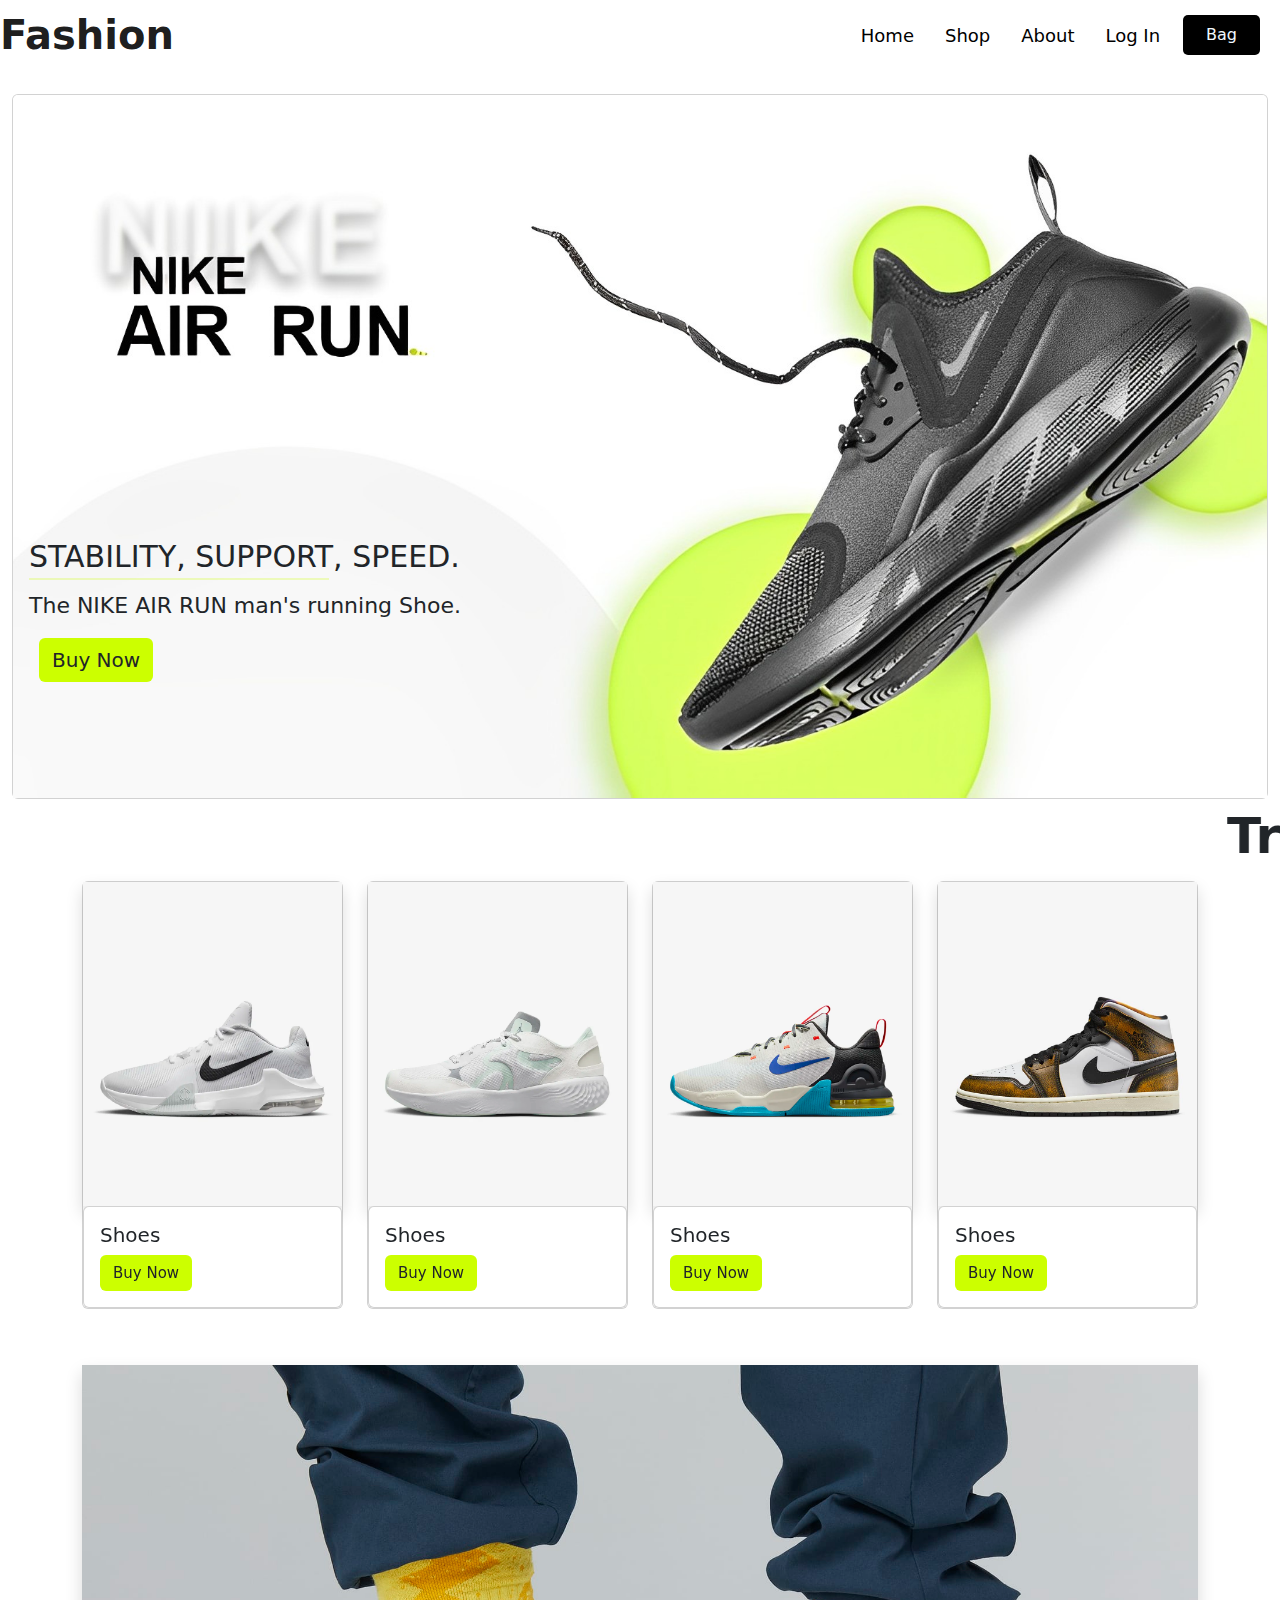
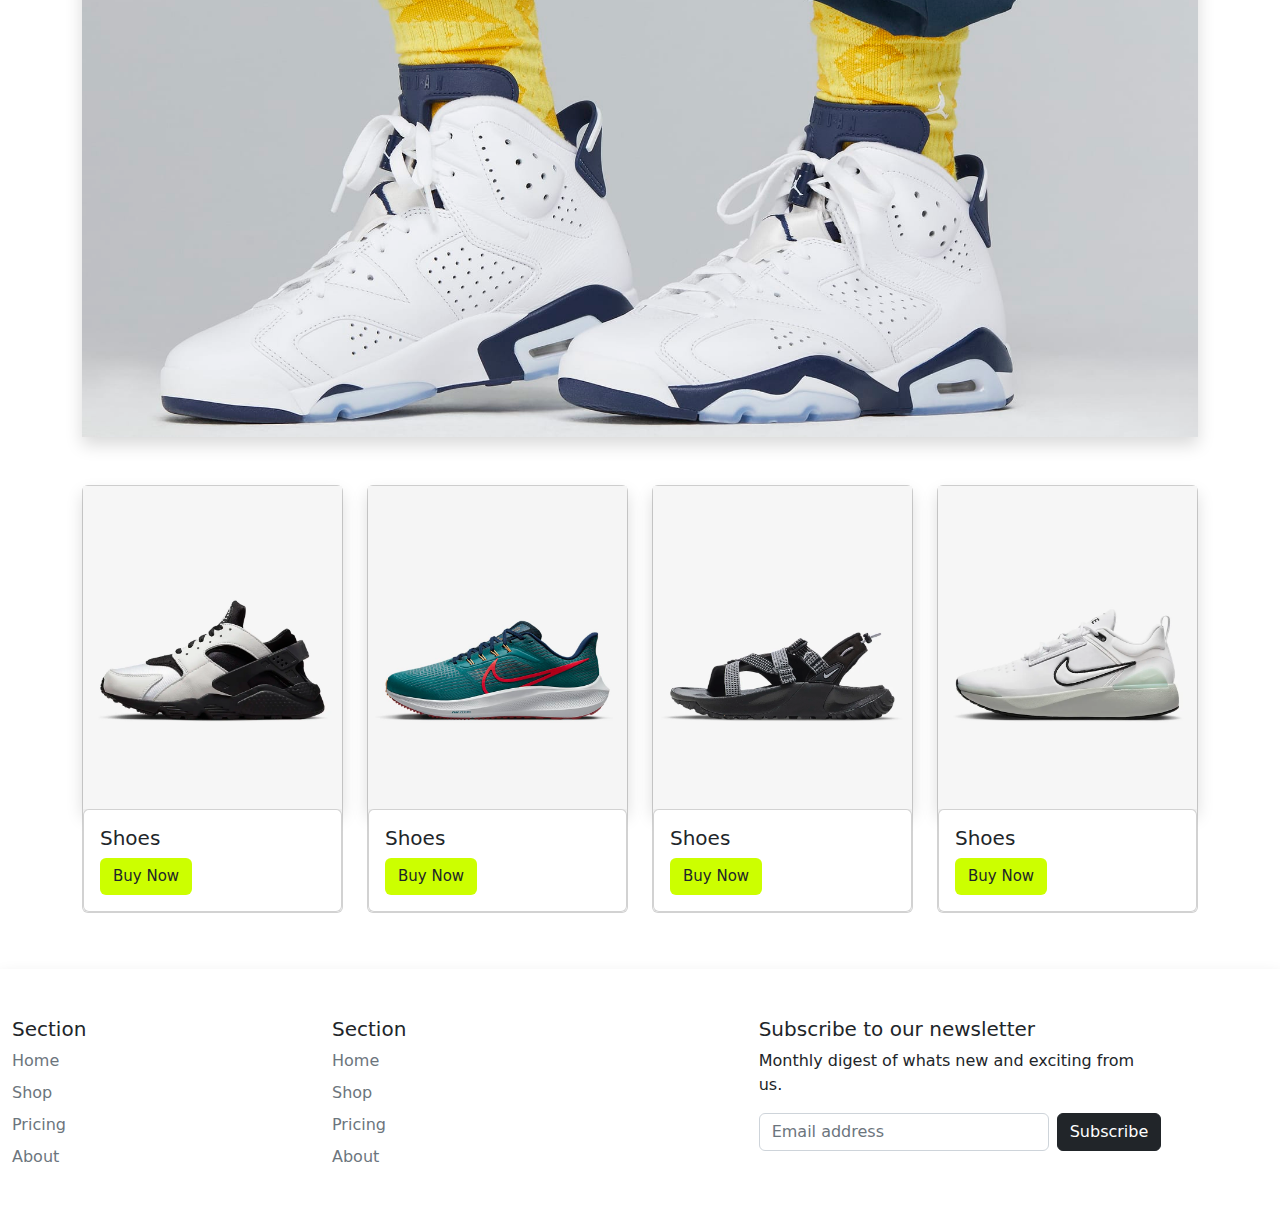
<file: index.html>
<!doctype html>
<html lang="en">
  <head>
    <title>Fashion</title>
    <!-- Required meta tags -->
    <meta charset="utf-8">
    <meta name="viewport" content="width=device-width, initial-scale=1, shrink-to-fit=no">

    <!-- Bootstrap CSS -->
    <!-- <link rel="stylesheet" href="https://stackpath.bootstrapcdn.com/bootstrap/4.3.1/css/bootstrap.min.css" integrity="sha384-ggOyR0iXCbMQv3Xipma34MD+dH/1fQ784/j6cY/iJTQUOhcWr7x9JvoRxT2MZw1T" crossorigin="anonymous"> -->
    <link rel="stylesheet" href="bootstrap.min.css">
    <link rel="stylesheet" href="style.css">
    <style>
    </style>
  </head>
  <body>
    <!-- navbar start -->
    <nav class="navbar navbar-expand-sm navbar-light position-sticky fixed-top" style="background-color: white; max-height: 70px;">
      <a href="index.html" class="navbar-brand mr-5" id="logo">Fashion</a>
      <button class="navbar-toggler" data-target="#navbarid" data-toggle="collapse" style="border: none;">
          <span class="navbar-toggler-icon" style="border: none;"></span>
      </button>
      <div class="collapse navbar-collapse text-center justify-content-end" id="navbarid" style="border: none; background-color: #ffffffe5;">
          <ul class="navbar-nav natx ">
            <li class="nav-item mr-4">
              <a href="#" class="nav-link navlink" id="natx" style="margin-right: 15px;">Home</a>
            </li>
            <li class="nav-item mr-4">
              <a href="shop.html" class="nav-link navlink" id="natx" style="margin-right: 15px;">Shop</a>
            </li>
            <li class="nav-item mr-4">
              <a href="about.html" class="nav-link navlink" id="natx" style="margin-right: 15px;">About</a>
            </li>
            <li class="nav-item mr-4">
              <a href="login.html" class="nav-link navlink" id="natx" style="margin-right: 15px;">Log In</a>
            </li>
          </ul>
          <ul class="navbar-nav" >
              <li class="nav-item" style="background-color: black; border-radius: 5px; margin-right: 20px;">
                  <a href="bag.html" class="nav-link" id="natx" style="color: aliceblue; margin-left: 15px; margin-right: 15px;">Bag</a>
              </li>
          </ul>
      </div>
    </nav>
    <!-- navbar end -->
      <!--  -->
      <br>
      <!-- main -->
      <div class="container-fluid">
        <div class="row">
          <div class="col">
            <div class="card img-fluid align-self-end">
              <img src="./Img/Home4.jpg" class="card-img-top" style="width: 100%;" alt="">
              <div class="card-img-overlay" id="homecon">
                <div class="card-title">
                  <h5 id="sss">STABILITY, SUPPORT, SPEED.</h5><hr id="hrhome">
                  <p id="phome">The NIKE AIR RUN man's running Shoe.</p>
                  <a href="shop.html"><button class="btn" href="" id="homebtn">Buy Now</button></a>
                </div>
              </div>
            </div>
          </div>
        </div>
      </div>
      <!--  -->
      <marquee behavior="" direction="" id="mq1">Trending <span style="text-shadow: -1px -1px #000, 1px -1px #000, -1px 1px #000, 1px 1px #000; color: rgb(255, 255, 255);">Shoes</span></marquee>
      <!--  -->
      <div class="container">
        <div class="row">
          <div class="col-6 col-lg-3 col-md-3 col-sm-6 mb-2">
            <div class="card">
              <img src="./Img/1.jpg" alt="" class="img-fluid shadow">
              <div class="card">
                <div class="card-body">
                  <h5 class="card-title">Shoes</h5>
                  <a href="shop.html"><button class="btn" id="cardbtn">Buy Now</button></a>
                  
                </div>
              </div>
            </div>
          </div>
          <div class="col-6 col-lg-3 col-md-3 col-sm-6 mb-2">
            <div class="card">
              <img src="./Img/3-1.jpg" alt="" class="img-fluid shadow">
              <div class="card">
                <div class="card-body">
                  <h5 class="card-title">Shoes</h5>
                  <a href="shop.html"><button class="btn" id="cardbtn">Buy Now</button></a>
                </div>
              </div>
            </div>
          </div>
          <div class="col-6 col-lg-3 col-md-3 col-sm-6 mb-2">
            <div class="card">
              <img src="./Img/8-1.jpg" alt="" class="img-fluid shadow">
              <div class="card">
                <div class="card-body">
                  <h5 class="card-title">Shoes</h5>
                  <a href="shop.html"><button class="btn" id="cardbtn">Buy Now</button></a>
                </div>
              </div>
            </div>
          </div>
          <div class="col-6 col-lg-3 col-md-3 col-sm-6 mb-2">
            <div class="card">
              <img src="./Img/11-1.jpg" alt="" class="img-fluid shadow">
              <div class="card">
                <div class="card-body">
                  <h5 class="card-title">Shoes</h5>
                  <a href="shop.html"><button class="btn" id="cardbtn">Buy Now</button></a>
                </div>
              </div>
            </div>
          </div>
        </div>
      </div>
      <br><br>
      <!--  -->
      <div class="container">
        <div class="row">
          <div class="col">
            <img src="./Img/image.jpg" class="img-fluid shadow mb-5" alt="">
          </div>
        </div>
      </div>
      <!--  -->
      <!--  -->
      <div class="container">
        <div class="row">
          <div class="col-6 col-lg-3 col-md-3 col-sm-6 mb-2">
            <div class="card">
              <img src="./Img/15-1.jpg" alt="" class="img-fluid shadow">
              <div class="card">
                <div class="card-body">
                  <h5 class="card-title">Shoes</h5>
                  <a href="shop.html"><button class="btn" id="cardbtn">Buy Now</button></a>
                </div>
              </div>
            </div>
          </div>
          <div class="col-6 col-lg-3 col-md-3 col-sm-6 mb-2">
            <div class="card">
              <img src="./Img/20-1.jpg" alt="" class="img-fluid shadow">
              <div class="card">
                <div class="card-body">
                  <h5 class="card-title">Shoes</h5>
                  <a href="shop.html"><button class="btn" id="cardbtn">Buy Now</button></a>
                </div>
              </div>
            </div>
          </div>
          <div class="col-6 col-lg-3 col-md-3 col-sm-6 mb-2">
            <div class="card">
              <img src="./Img/18-1.jpg" alt="" class="img-fluid shadow">
              <div class="card">
                <div class="card-body">
                  <h5 class="card-title">Shoes</h5>
                  <a href="shop.html"><button class="btn" id="cardbtn">Buy Now</button></a>
                </div>
              </div>
            </div>
          </div>
          <div class="col-6 col-lg-3 col-md-3 col-sm-6 mb-2">
            <div class="card">
              <img src="./Img/17-1.jpg" alt="" class="img-fluid shadow">
              <div class="card">
                <div class="card-body">
                  <h5 class="card-title">Shoes</h5>
                  <a href="shop.html"><button class="btn" id="cardbtn">Buy Now</button></a>
                </div>
              </div>
            </div>
          </div>
        </div>
      </div>
      <!--  -->
      <br><br>
        <!-- footer -->
    <div class="container-fluid shadow" style="background-color: #ffffff;">
      <footer class="py-5">
        <div class="row">
          <div class="col-lg-3 col-6 col-sm-6">
            <h5>Section</h5>
            <ul class="nav flex-column">
              <li class="nav-item mb-2"><a href="#" class="nav-link p-0 text-muted">Home</a></li>
              <li class="nav-item mb-2"><a href="#" class="nav-link p-0 text-muted">Shop</a></li>
              <li class="nav-item mb-2"><a href="#" class="nav-link p-0 text-muted">Pricing</a></li>
              <!-- <li class="nav-item mb-2"><a href="#" class="nav-link p-0 text-muted">FAQs</a></li> -->
              <li class="nav-item mb-2"><a href="#" class="nav-link p-0 text-muted">About</a></li>
            </ul>
          </div>
    
          <div class="col-lg-3 col-6 col-sm-6">
            <h5>Section</h5>
            <ul class="nav flex-column">
              <li class="nav-item mb-2"><a href="#" class="nav-link p-0 text-muted">Home</a></li>
              <li class="nav-item mb-2"><a href="#" class="nav-link p-0 text-muted">Shop</a></li>
              <li class="nav-item mb-2"><a href="#" class="nav-link p-0 text-muted">Pricing</a></li>
              <!-- <li class="nav-item mb-2"><a href="#" class="nav-link p-0 text-muted">FAQs</a></li> -->
              <li class="nav-item mb-2"><a href="#" class="nav-link p-0 text-muted">About</a></li>
            </ul>
          </div>
    
          <div class="col-lg-4 col-6 col-sm-6 offset-1">
            <form>
              <h5>Subscribe to our newsletter</h5>
              <p>Monthly digest of whats new and exciting from us.</p>
              <div class="d-flex w-100 gap-1">
                <input id="newsletter1" type="text" class="form-control" placeholder="Email address"><br>
                <button class="btn btn-dark" type="button">Subscribe</button>
              </div>
            </form>
          </div>
        </div>
      </footer>
    </div>
    <!-- Footer -->
    <!-- Optional JavaScript width="640" height="360"-->
    <!-- jQuery first, then Popper.js, then Bootstrap JS -->
    <script src="https://code.jquery.com/jquery-3.2.1.slim.min.js" integrity="sha384-KJ3o2DKtIkvYIK3UENzmM7KCkRr/rE9/Qpg6aAZGJwFDMVNA/GpGFF93hXpG5KkN" crossorigin="anonymous"></script>
<script src="https://cdn.jsdelivr.net/npm/popper.js@1.12.9/dist/umd/popper.min.js" integrity="sha384-ApNbgh9B+Y1QKtv3Rn7W3mgPxhU9K/ScQsAP7hUibX39j7fakFPskvXusvfa0b4Q" crossorigin="anonymous"></script>
<script src="https://cdn.jsdelivr.net/npm/bootstrap@4.0.0/dist/js/bootstrap.min.js" integrity="sha384-JZR6Spejh4U02d8jOt6vLEHfe/JQGiRRSQQxSfFWpi1MquVdAyjUar5+76PVCmYl" crossorigin="anonymous"></script>
  </body>
</html>
</file>
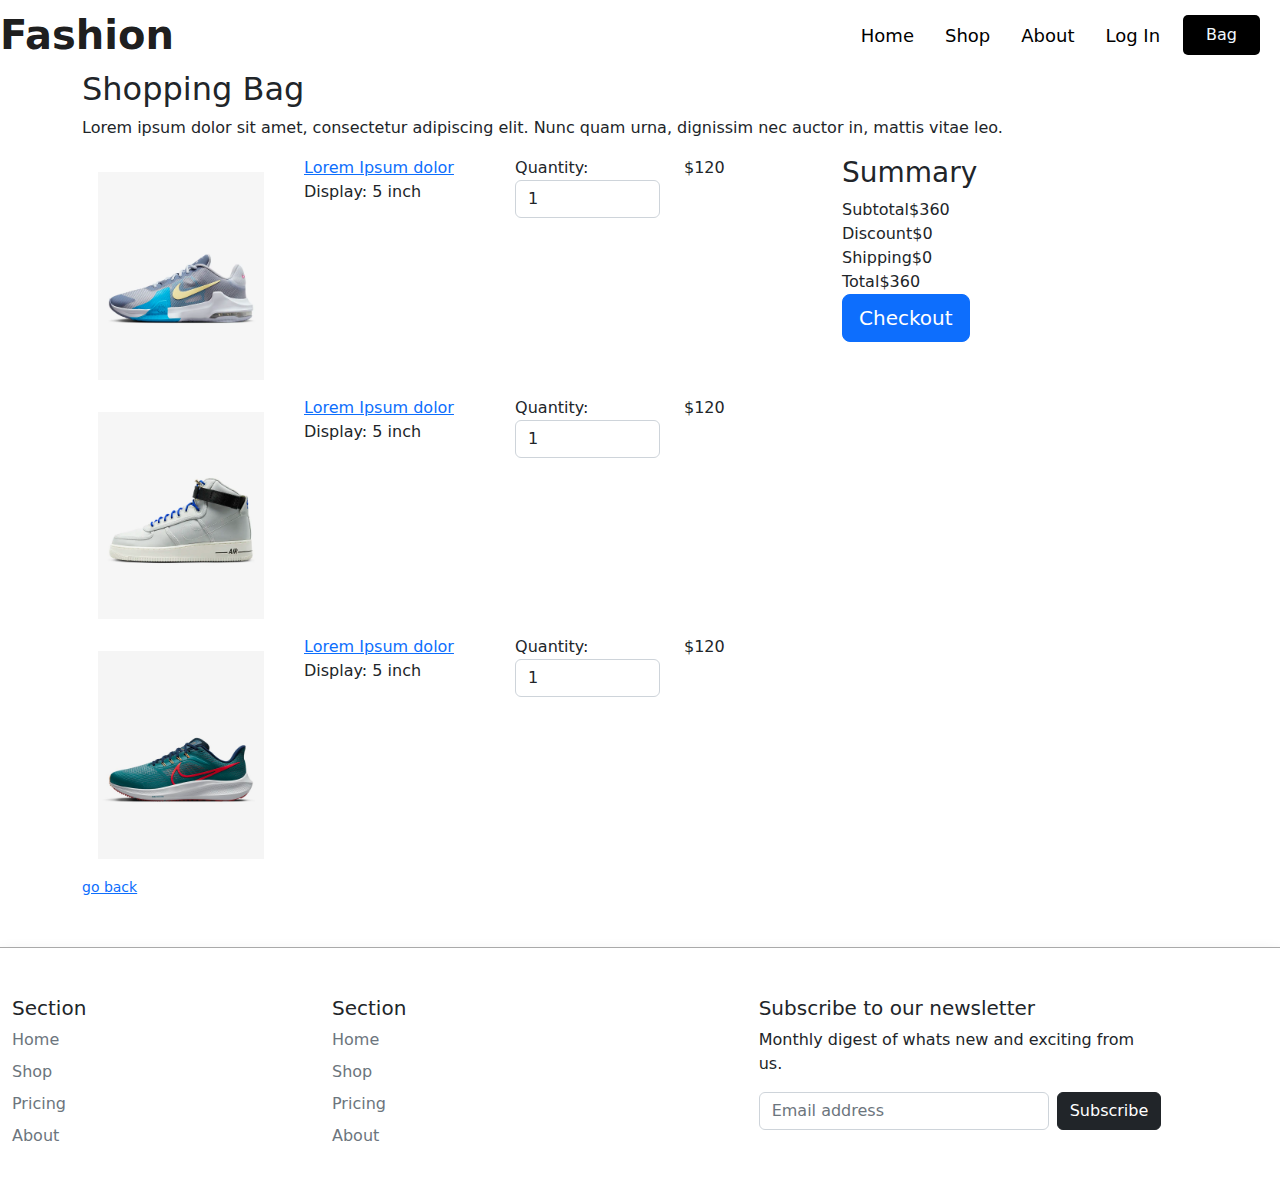
<file: bag.html>
<!doctype html>
<html lang="en">
  <head>
    <title>Fashion</title>
    <!-- Required meta tags -->
    <meta charset="utf-8">
    <meta name="viewport" content="width=device-width, initial-scale=1, shrink-to-fit=no">

    <!-- Bootstrap CSS -->
    <!-- <link rel="stylesheet" href="https://stackpath.bootstrapcdn.com/bootstrap/4.3.1/css/bootstrap.min.css" integrity="sha384-ggOyR0iXCbMQv3Xipma34MD+dH/1fQ784/j6cY/iJTQUOhcWr7x9JvoRxT2MZw1T" crossorigin="anonymous"> -->
    <link rel="stylesheet" href="bootstrap.min.css">
    <link rel="stylesheet" href="style.css">
  </head>
  <body>
      <!-- navbar start -->
    <nav class="navbar navbar-expand-sm navbar-light position-sticky fixed-top" style="background-color: white; max-height: 70px;">
        <a href="index.html" class="navbar-brand mr-5" id="logo">Fashion</a>
        <button class="navbar-toggler" data-target="#navbarid" data-toggle="collapse" style="border: none;">
            <span class="navbar-toggler-icon" style="border: none;"></span>
        </button>
        <div class="collapse navbar-collapse text-center justify-content-end" id="navbarid" style="border: none; background-color: #ffffffe5;">
            <ul class="navbar-nav natx ">
              <li class="nav-item mr-4">
                <a href="index.html" class="nav-link navlink" id="natx" style="margin-right: 15px;">Home</a>
              </li>
              <li class="nav-item mr-4">
                <a href="shop.html" class="nav-link navlink" id="natx" style="margin-right: 15px;">Shop</a>
              </li>
              <li class="nav-item mr-4">
                <a href="about.html" class="nav-link navlink" id="natx" style="margin-right: 15px;">About</a>
              </li>
              <li class="nav-item mr-4">
                <a href="login.html" class="nav-link navlink" id="natx" style="margin-right: 15px;">Log In</a>
              </li>
            </ul>
            <ul class="navbar-nav" >
                <li class="nav-item" style="background-color: black; border-radius: 5px; margin-right: 20px;">
                    <a href="#" class="nav-link ml-3 mr-3" id="natx" style="color: aliceblue; margin-left: 15px; margin-right: 15px;">Bag</a>
                </li>
            </ul>
        </div>
      </nav>
      <!-- navbar end -->
      <!--  -->
      <!--  -->
      <!--  -->
        <section class="shopping-bag dark">
          <div class="container">
              <!-- Head -->
               <div class="block-heading">
                 <h2>Shopping Bag</h2>
                 <p>Lorem ipsum dolor sit amet, consectetur adipiscing elit. Nunc quam urna, dignissim nec auctor in, mattis vitae leo.</p>
               </div>
               <!-- end head -->
               <div class="content">
              <div class="row">
                <!-- col 1 -->
                <div class="col-md-12 col-lg-8">
                  <!-- item -->
                  <div class="items">
                    <!-- product 1 -->
                    <div class="product">
                      <!-- row 1-1-->
                      <div class="row">
                        <!-- col 1-1 -->
                        <div class="col-md-3 m-3">
                          <img class="img-fluid mx-auto d-block image" src="./Img/1-2.jpg">
                        </div>
                        <div class="col-md-8">
                          <div class="info">
                            <div class="row">
                              <div class="col-md-5 product-name">
                                <div class="product-name">
                                  <a href="#">Lorem Ipsum dolor</a>
                                  <div class="product-info">
                                    <div>Display: <span class="value">5 inch</span></div>
                                  </div>
                                </div>
                              </div>
                              <div class="col-md-4 quantity">
                                <label for="quantity">Quantity:</label>
                                <input id="quantity" type="number" value ="1" class="form-control quantity-input">
                              </div>
                              <div class="col-md-3 price">
                                <span>$120</span>
                              </div>
                            </div>
                          </div>
                        </div>
                      </div>
                    </div>
                    <!-- row 1-1 end -->
                    <!-- product 2 -->
                    <div class="product">
                      <div class="row">
                        <div class="col-md-3 m-3">
                          <img class="img-fluid mx-auto d-block image" src="./Img/13-1.jpg">
                        </div>
                        <div class="col-md-8">
                          <div class="info">
                            <div class="row">
                              <div class="col-md-5 product-name">
                                <div class="product-name">
                                  <a href="#">Lorem Ipsum dolor</a>
                                  <div class="product-info">
                                    <div>Display: <span class="value">5 inch</span></div>
                                  </div>
                                </div>
                              </div>
                              <div class="col-md-4 quantity">
                                <label for="quantity">Quantity:</label>
                                <input id="quantity" type="number" value ="1" class="form-control quantity-input">
                              </div>
                              <div class="col-md-3 price">
                                <span>$120</span>
                              </div>
                            </div>
                          </div>
                        </div>
                      </div>
                    </div>
                    <div class="product">
                      <div class="row">
                        <div class="col-md-3 m-3">
                          <img class="img-fluid mx-auto d-block image" src="./Img/20-1.jpg">
                        </div>
                        <div class="col-md-8">
                          <div class="info">
                            <div class="row">
                              <div class="col-md-5 product-name">
                                <div class="product-name">
                                  <a href="#">Lorem Ipsum dolor</a>
                                  <div class="product-info">
                                    <div>Display: <span class="value">5 inch</span></div>
                                  </div>
                                </div>
                              </div>
                              <div class="col-md-4 quantity">
                                <label for="quantity">Quantity:</label>
                                <input id="quantity" type="number" value ="1" class="form-control quantity-input">
                              </div>
                              <div class="col-md-3 price">
                                <span>$120</span>
                              </div>
                            </div>
                          </div>
                        </div>
                      </div>
                    </div>
                  </div>
                  <a href="shop.html"><small>go back</small></a>
                </div>
                <div class="col-md-12 col-lg-4">
                  <div class="summary">
                    <h3>Summary</h3>
                    <div class="summary-item"><span class="text">Subtotal</span><span class="price">$360</span></div>
                    <div class="summary-item"><span class="text">Discount</span><span class="price">$0</span></div>
                    <div class="summary-item"><span class="text">Shipping</span><span class="price">$0</span></div>
                    <div class="summary-item"><span class="text">Total</span><span class="price">$360</span></div>
                    <button type="button" class="btn btn-primary btn-lg btn-block">Checkout</button>
                  </div>
                </div>
              </div> 
            </div>
          </div>
       </section>
     </main>

      <!--  -->
      <!--  -->
      <br><br>
        <!-- footer -->
    <div class="container-fluid shadow" style="background-color: #ffffff; border-top: 1px solid rgba(57, 57, 57, 0.434);">
      <footer class="py-5">
        <div class="row">
          <div class="col-lg-3 col-6 col-sm-6">
            <h5>Section</h5>
            <ul class="nav flex-column">
              <li class="nav-item mb-2"><a href="#" class="nav-link p-0 text-muted">Home</a></li>
              <li class="nav-item mb-2"><a href="#" class="nav-link p-0 text-muted">Shop</a></li>
              <li class="nav-item mb-2"><a href="#" class="nav-link p-0 text-muted">Pricing</a></li>
              <!-- <li class="nav-item mb-2"><a href="#" class="nav-link p-0 text-muted">FAQs</a></li> -->
              <li class="nav-item mb-2"><a href="#" class="nav-link p-0 text-muted">About</a></li>
            </ul>
          </div>
    
          <div class="col-lg-3 col-6 col-sm-6">
            <h5>Section</h5>
            <ul class="nav flex-column">
              <li class="nav-item mb-2"><a href="#" class="nav-link p-0 text-muted">Home</a></li>
              <li class="nav-item mb-2"><a href="#" class="nav-link p-0 text-muted">Shop</a></li>
              <li class="nav-item mb-2"><a href="#" class="nav-link p-0 text-muted">Pricing</a></li>
              <!-- <li class="nav-item mb-2"><a href="#" class="nav-link p-0 text-muted">FAQs</a></li> -->
              <li class="nav-item mb-2"><a href="#" class="nav-link p-0 text-muted">About</a></li>
            </ul>
          </div>
    
          <div class="col-lg-4 col-6 col-sm-6 offset-1">
            <form>
              <h5>Subscribe to our newsletter</h5>
              <p>Monthly digest of whats new and exciting from us.</p>
              <div class="d-flex w-100 gap-1">
                <input id="newsletter1" type="text" class="form-control" placeholder="Email address"><br>
                <button class="btn btn-dark" type="button">Subscribe</button>
              </div>
            </form>
          </div>
        </div>
      </footer>
    </div>
    <!-- Footer -->
    <!-- Optional JavaScript -->
    <!-- jQuery first, then Popper.js, then Bootstrap JS -->
    <script src="https://code.jquery.com/jquery-3.2.1.slim.min.js" integrity="sha384-KJ3o2DKtIkvYIK3UENzmM7KCkRr/rE9/Qpg6aAZGJwFDMVNA/GpGFF93hXpG5KkN" crossorigin="anonymous"></script>
<script src="https://cdn.jsdelivr.net/npm/popper.js@1.12.9/dist/umd/popper.min.js" integrity="sha384-ApNbgh9B+Y1QKtv3Rn7W3mgPxhU9K/ScQsAP7hUibX39j7fakFPskvXusvfa0b4Q" crossorigin="anonymous"></script>
<script src="https://cdn.jsdelivr.net/npm/bootstrap@4.0.0/dist/js/bootstrap.min.js" integrity="sha384-JZR6Spejh4U02d8jOt6vLEHfe/JQGiRRSQQxSfFWpi1MquVdAyjUar5+76PVCmYl" crossorigin="anonymous"></script>
  </body>
</html>
</file>
<file: style.css>
*{
    margin: 0;
    padding: 0;
    box-sizing: border-box;
}
/*  */

/* sm */
@media (min-width: 100px) and (max-width : 544px) {
    #sss{
        font-size: 10px;
        margin-top: 35%
    }
    #hrhome{
        width: 100px;
        border: 1px solid #ccff00;
        margin-top: -5px;
    }
    #phome{
        font-size: 10px;
        margin-top: -10px;
    }
    #homebtn{
        font-size: 5px;
        background-color: #ccff00;
        margin-left: 10px;
        /* size: 50px; */
    }
}
/* md */
@media (min-width: 544px) and (max-width: 768px) {
    #sss{
        font-size: 15px;
        margin-top: 35%
    }
    #hrhome{
        width: 150px;
        border: 1px solid #ccff00;
        margin-top: -5px;
    }
    #phome{
        font-size: 11px;
        margin-top: -10px;
    }
    #homebtn{
        font-size: 9px;
        background-color: #ccff00;
        margin-left: 10px;
        /* size: 50px; */
    }
}
/* lg */
@media (min-width: 768px) and (max-width: 992px) {
    #sss{
        font-size: 16px;
        margin-top: 35%
    }
    #hrhome{
        width: 200px;
        border: 1px solid #ccff00;
        margin-top: -5px;
    }
    #phome{
        font-size: 12px;
        margin-top: -9px;
    }
    #homebtn{
        font-size: 10px;
        background-color: #ccff00;
        margin-left: 10px;
        /* size: 50px; */
    }
}
/* xl */
@media (min-width: 992px) and (max-width: 1200px) {
    #sss{
        font-size: 22px;
        margin-top: 35%
    }
    #hrhome{
        width: 250px;
        border: 1px solid #ccff00;
        margin-top: -5px;
    }
    #phome{
        font-size: 18px;
        margin-top: -9px;
    }
    #homebtn{
        font-size: 16px;
        background-color: #ccff00;
        margin-left: 10px;
        /* size: 50px; */
    }
}
@media only screen and (min-width: 1201px)  {
    #sss{
        font-size: 30px;
        margin-top: 35%
    }
    #hrhome{
        width: 300px;
        border: 1px solid #ccff00;
        margin-top: -5px;
    }
    #phome{
        font-size: 22px;
        margin-top: -7px;
    }
    #homebtn{
        font-size: 20px;
        background-color: #ccff00;
        margin-left: 10px;
        /* size: 50px; */
    }
}
/*  */
#logo{
    /* font-family: 'Oleo Script', cursive; */
    /* font-family: AbrilFatface; */
    /* font-family: Aletriat; */
    /* font-family: TABELARegular; */
    font-weight: 700;
    /* font-family: 'Philosopher', sans-serif; */
    font-size: 40px;
}
#natx{
    /* font-family: Aletriat; */
    color: black;
    font-weight: 500;
}
#natx:hover{
    color: #686868;
}
/* navbar link */
.navlink{
    position: relative;
    display: inline-block;
    font-size: 18px;
}

.navlink::before{
    content: '';
    position: absolute;
    left: 0;
    bottom: 0;
    width: 100%;
    height: 2px;
    background-color: #000000;
    border-radius: 4px;
    scale: 0 1;
    transform-origin: right;
    transition: scale 0.25s;
}

.navlink:hover::before{
    scale: 1;
    transform-origin: left;
}
/* navbar link */
#mq1{
    font-size: 50px;
    font-weight: 900;
}
#cardbtn{
    font-size: 15px;
    background-color: #ccff00;
}
</file>
